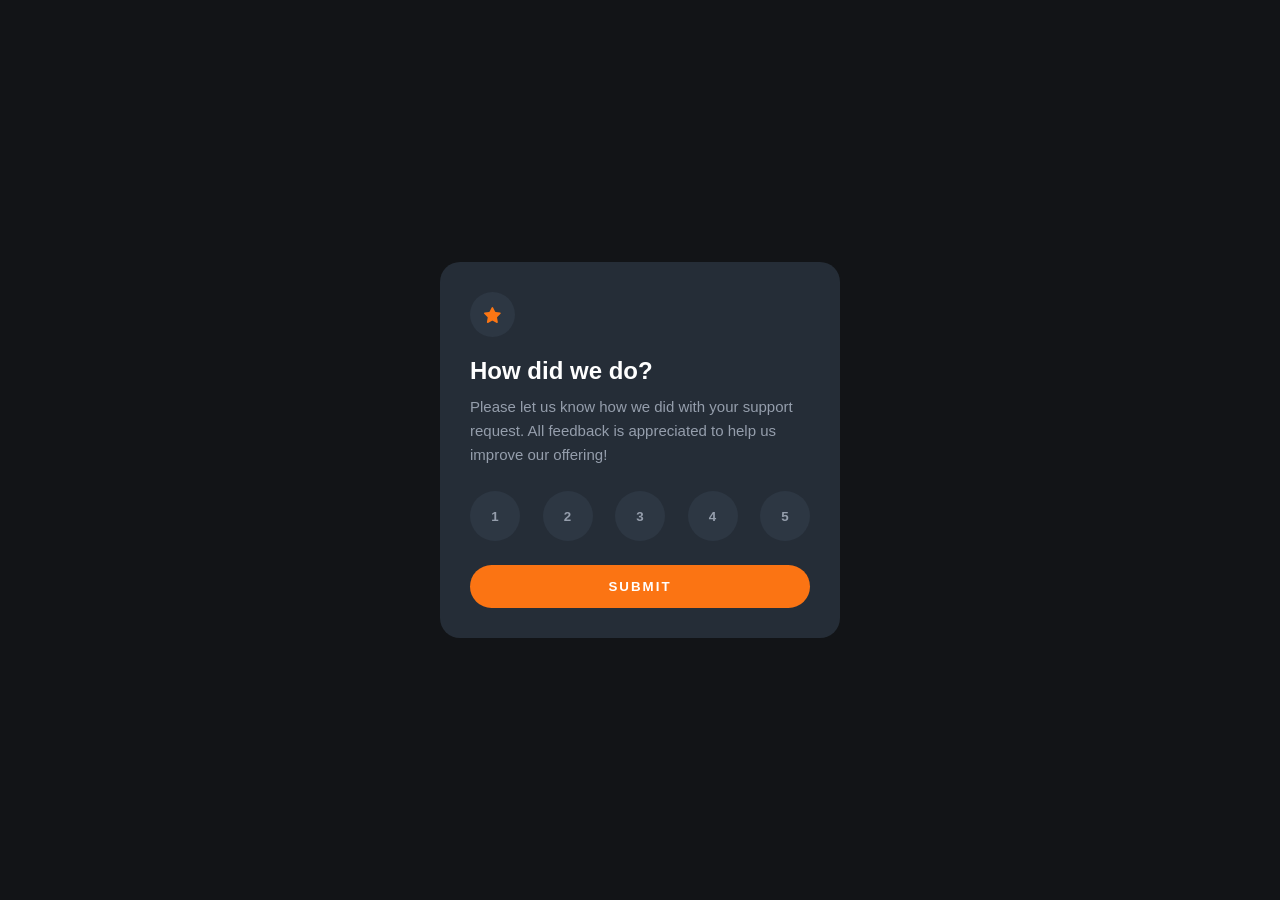
<file: interactive-rating-component-main/index.html>
<!DOCTYPE html>
<html lang="pl">
<head>
  <meta charset="UTF-8" />
  <meta name="viewport" content="width=device-width, initial-scale=1.0" />
  <title>Interactive Rating Component</title>

  <link rel="stylesheet" href="zad21.css">
  <link rel="preconnect" href="https://fonts.googleapis.com">
  <link rel="preconnect" href="https://fonts.gstatic.com" crossorigin>
</head>
<body>

  <main class="card" id="rating-card">
    <div class="star-box">
      <img src="images/icon-star.svg" alt="star icon">
    </div>

    <h1>How did we do?</h1>

    <p>
      Please let us know how we did with your support request.
      All feedback is appreciated to help us improve our offering!
    </p>

    <div class="rating-buttons">
      <button class="rating-btn">1</button>
      <button class="rating-btn">2</button>
      <button class="rating-btn">3</button>
      <button class="rating-btn">4</button>
      <button class="rating-btn">5</button>
    </div>

    <button class="submit-btn" id="submit-btn">
      SUBMIT
    </button>
  </main>


  <main class="card thank-you hidden" id="thank-you-card">
    <img
      src="images/illustration-thank-you.svg"
      alt="thank you illustration"
      class="thank-you-img"
    >

    <div class="selected-rating" id="selected-rating">
      You selected 0 out of 5
    </div>

    <h2>Thank you!</h2>

    <p>
      We appreciate you taking the time to give a rating.
      If you ever need more support, don’t hesitate to get in touch!
    </p>
  </main>

  <script src="zad21.js"></script>
</body>
</html>
</file>
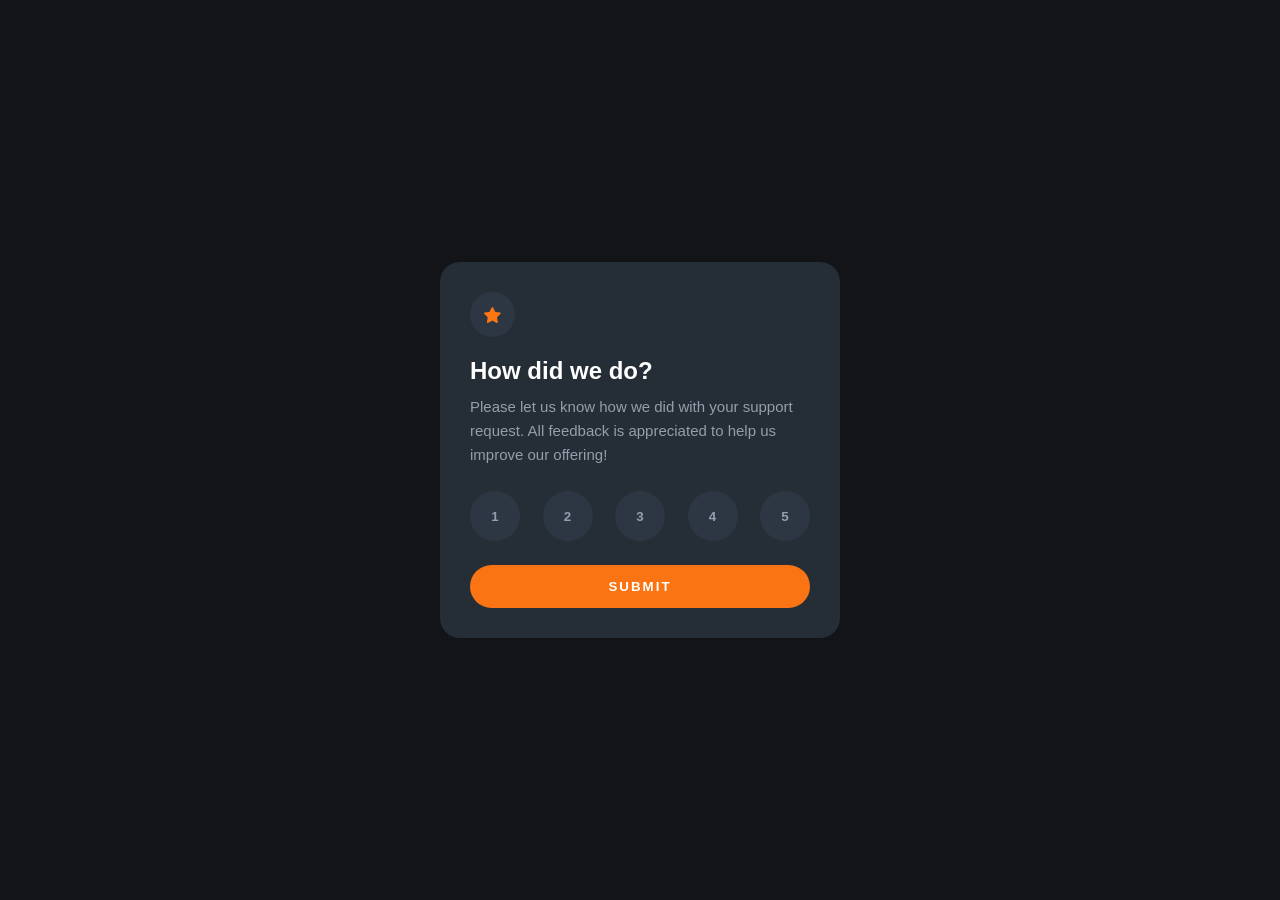
<file: interactive-rating-component-main/zad21.html>
<!DOCTYPE html>
<html lang="pl">
<head>
  <meta charset="UTF-8" />
  <meta name="viewport" content="width=device-width, initial-scale=1.0" />
  <title>Interactive Rating Component</title>

  <link rel="stylesheet" href="zad21.css">
  <link rel="preconnect" href="https://fonts.googleapis.com">
  <link rel="preconnect" href="https://fonts.gstatic.com" crossorigin>
</head>
<body>

  <main class="card" id="rating-card">
    <div class="star-box">
      <img src="images/icon-star.svg" alt="star icon">
    </div>

    <h1>How did we do?</h1>

    <p>
      Please let us know how we did with your support request.
      All feedback is appreciated to help us improve our offering!
    </p>

    <div class="rating-buttons">
      <button class="rating-btn">1</button>
      <button class="rating-btn">2</button>
      <button class="rating-btn">3</button>
      <button class="rating-btn">4</button>
      <button class="rating-btn">5</button>
    </div>

    <button class="submit-btn" id="submit-btn">
      SUBMIT
    </button>
  </main>


  <main class="card thank-you hidden" id="thank-you-card">
    <img
      src="images/illustration-thank-you.svg"
      alt="thank you illustration"
      class="thank-you-img"
    >

    <div class="selected-rating" id="selected-rating">
      You selected 0 out of 5
    </div>

    <h2>Thank you!</h2>

    <p>
      We appreciate you taking the time to give a rating.
      If you ever need more support, don’t hesitate to get in touch!
    </p>
  </main>

  <script src="zad21.js"></script>
</body>
</html>
</file>
<file: interactive-rating-component-main/zad21.css>
* {
  margin: 0;
  padding: 0;
  box-sizing: border-box; 
}

body {
  font-family: 'Overpass', sans-serif;
  background-color: hsl(216, 12%, 8%);
  display: flex;
  justify-content: center;
  align-items: center;
  min-height: 100vh;
}
.card {
  background-color: hsl(213, 19%, 18%);
  padding: 30px;
  border-radius: 20px;
  max-width: 400px;
  width: 90%;
}

h1 {
  color: white;
  margin: 20px 0 10px;
  font-size: 24px;
}

p {
  color: hsl(217, 12%, 63%);
  font-size: 15px;
  line-height: 1.6;
  margin-bottom: 24px;
}
.star-box {
  background-color: hsl(213, 19%, 22%);
  width: 45px;
  height: 45px;
  border-radius: 50%;
  display: flex;
  justify-content: center;
  align-items: center;
}
.rating-buttons {
  display: flex;
  justify-content: space-between;
  margin-bottom: 24px;
}

.rating-btn {
  width: 50px;
  height: 50px;
  border-radius: 50%;
  border: none;
  background-color: hsl(213, 19%, 22%);
  color: hsl(217, 12%, 63%);
  font-weight: 700;
  cursor: pointer;
  transition: 0.3s;
}

.rating-btn:hover {
  background-color: hsl(25, 97%, 53%);
  color: white;
}

.rating-btn.active {
  background-color: hsl(217, 12%, 63%);
  color: white;
}
.submit-btn {
  width: 100%;
  padding: 14px;
  border: none;
  border-radius: 30px;
  background-color: hsl(25, 97%, 53%);
  color: white;
  font-weight: 700;
  text-transform: uppercase;
  letter-spacing: 2px;
  cursor: pointer;
  transition: 0.3s;
}

.submit-btn:hover {
  background-color: white;
  color: hsl(25, 97%, 53%);
}
.hidden {
  display: none;
}
</file>
